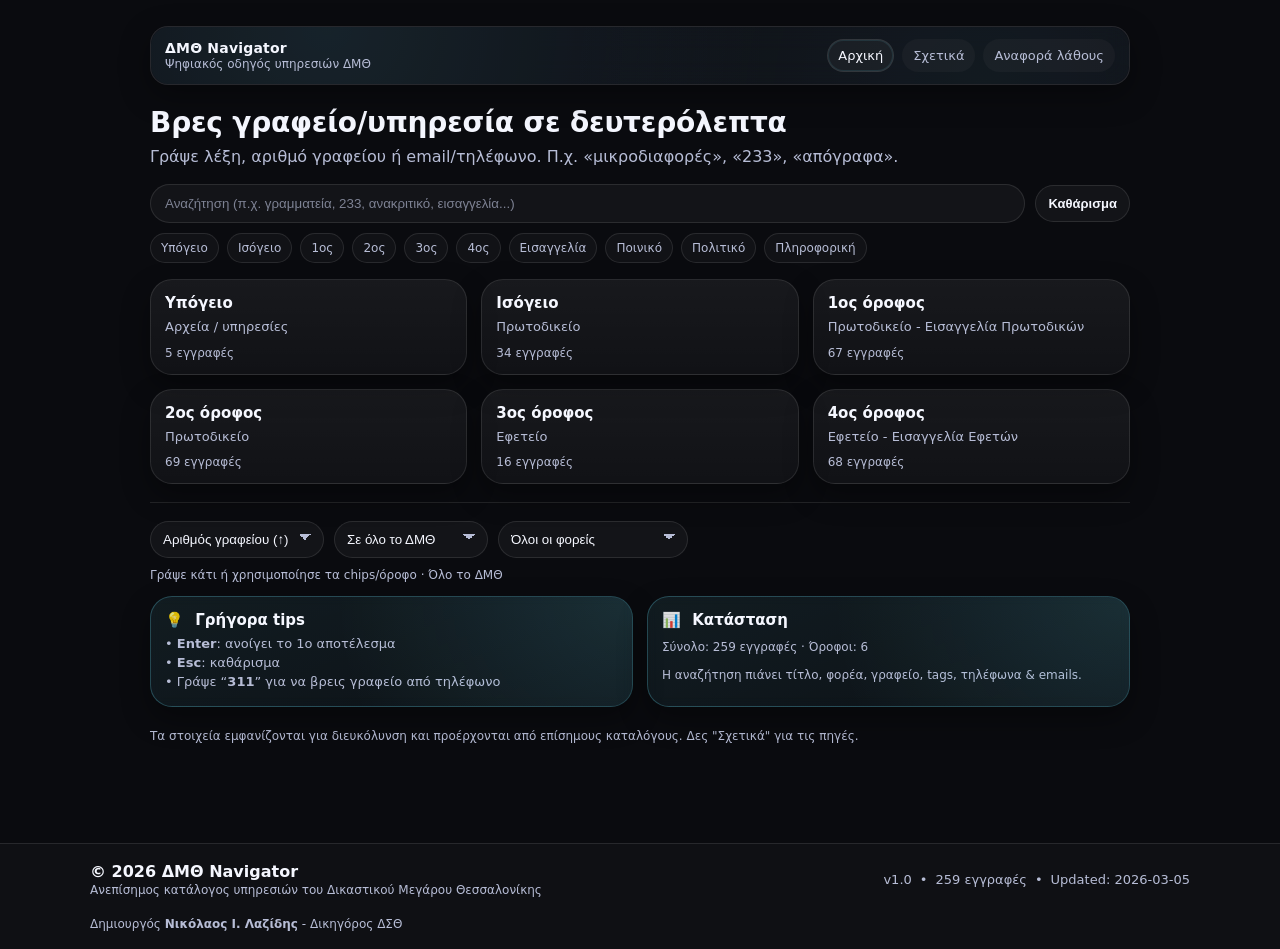
<file: index.html>
<!doctype html>
<html lang="el">

<head>
    <!-- Google tag (gtag.js) -->
    <script async src="https://www.googletagmanager.com/gtag/js?id=G-SW19QSJL5E"></script>
    <script>
        window.dataLayer = window.dataLayer || [];
        function gtag() { dataLayer.push(arguments); }
        gtag('js', new Date());

        gtag('config', 'G-SW19QSJL5E');
    </script>

    <meta charset="utf-8" />
    <meta name="viewport" content="width=device-width, initial-scale=1" />

    <title>ΔΜΘ Navigator - Ψηφιακός οδηγός υπηρεσιών ΔΜΘ</title>
    <meta name="description"
        content="Ψηφιακός οδηγός υπηρεσιών του Δικαστικού Μεγάρου Θεσσαλονίκης. Αναζήτηση γραφείων, υπηρεσιών, τηλεφώνων και email ανά όροφο ή σε όλο το κτίριο.">
    <meta name="author" content="ΔΜΘ Navigator">
    <meta name="theme-color" content="#0b0c10">
    <meta name="color-scheme" content="dark">
    <meta name="robots" content="index,follow">
    <meta name="application-name" content="ΔΜΘ Navigator">
    <meta name="apple-mobile-web-app-capable" content="yes">
    <meta name="apple-mobile-web-app-status-bar-style" content="black-translucent">

    <!-- Canonical -->
    <link rel="canonical" href="https://jesuisperdu3301.github.io/dmth-navigator/">

    <!-- Favicon -->
    <link rel="icon" type="image/png" href="./assets/navigator-icon.png">
    <link rel="apple-touch-icon" href="./assets/navigator-icon.png">
    <link rel="shortcut icon" href="./assets/navigator-icon.png">

    <!-- Open Graph -->
    <meta property="og:type" content="website">
    <meta property="og:locale" content="el_GR">
    <meta property="og:site_name" content="ΔΜΘ Navigator - Ψηφιακός οδηγός υπηρεσιών ΔΜΘ">
    <meta property="og:title" content="ΔΜΘ Navigator">
    <meta property="og:description" content="Ψηφιακός οδηγός υπηρεσιών του Δικαστικού Μεγάρου Θεσσαλονίκης.">
    <meta property="og:image" content="https://jesuisperdu3301.github.io/dmth-navigator/assets/og-image.png">
    <meta property="og:url" content="https://jesuisperdu3301.github.io/dmth-navigator/">

    <!-- Twitter / X -->
    <meta name="twitter:card" content="summary_large_image">
    <meta name="twitter:title" content="ΔΜΘ Navigator">
    <meta name="twitter:description" content="Ψηφιακός οδηγός υπηρεσιών του Δικαστικού Μεγάρου Θεσσαλονίκης.">
    <meta name="twitter:image" content="https://jesuisperdu3301.github.io/dmth-navigator/assets/og-image.png">

    <link rel="stylesheet" href="./assets/styles.css" />
</head>

<body data-page="home">
    <div class="container">
        <div class="topbar">
            <div class="brand">
                <div class="brand-text">
                    <strong>ΔΜΘ Navigator</strong>
                    <span>Ψηφιακός οδηγός υπηρεσιών ΔΜΘ</span>
                </div>
            </div>

            <nav class="nav" aria-label="Πλοήγηση">
                <a href="./index.html" class="nav-link">Αρχική</a>
                <a href="./sxetika.html" class="nav-link">Σχετικά</a>
                <a href="./anafora.html" class="nav-link">Αναφορά λάθους</a>
            </nav>
        </div>

        <div class="hero">
            <h1 class="h1">Βρες γραφείο/υπηρεσία σε δευτερόλεπτα</h1>
            <p class="p">Γράψε λέξη, αριθμό γραφείου ή email/τηλέφωνο. Π.χ. «μικροδιαφορές», «233», «απόγραφα».</p>
        </div>

        <div id="searchHeader" class="search-header">
            <!-- Search bar -->
            <div class="controls search-controls" style="gap:10px;">
                <input id="q" class="input" autocomplete="off" inputmode="search"
                    placeholder="Αναζήτηση (π.χ. γραμματεία, 233, ανακριτικό, εισαγγελία...)" />
                <button id="clearBtn" class="btn" type="button" title="Καθάρισμα (Esc)">Καθάρισμα</button>
            </div>

            <div class="mobile-statusbar">
                <div id="mobileMeta" class="mobile-meta">—</div>
                <button id="mobileFiltersBtn" class="mobile-filters-btn" type="button" aria-expanded="false">
                    Φίλτρα & Όροφοι
                </button>
            </div>

            <div id="mobilePanel" class="mobile-panel">

                <div id="homeChrome">

                    <!-- Quick filters -->
                    <div class="chips">
                        <a class="chip" href="#" data-quick-floor="-1">Υπόγειο</a>
                        <a class="chip" href="#" data-quick-floor="0">Ισόγειο</a>
                        <a class="chip" href="#" data-quick-floor="1">1ος</a>
                        <a class="chip" href="#" data-quick-floor="2">2ος</a>
                        <a class="chip" href="#" data-quick-floor="3">3ος</a>
                        <a class="chip" href="#" data-quick-floor="4">4ος</a>

                        <a class="chip" href="#" data-quick-tag="Εισαγγελία">Εισαγγελία</a>
                        <a class="chip" href="#" data-quick-tag="Ποινικό">Ποινικό</a>
                        <a class="chip" href="#" data-quick-tag="Πολιτικό">Πολιτικό</a>
                        <a class="chip" href="#" data-quick-tag="Πληροφορική">Πληροφορική</a>
                    </div>

                    <!-- Stats + floor cards -->
                    <!-- Floor cards -->
                    <div id="homeCards" class="grid cols-3 home-floors-grid" style="margin-top:16px;">
                        <div class="card floor-card" data-floor="-1">
                            <h3>Υπόγειο</h3>
                            <p>Αρχεία / υπηρεσίες</p>
                            <div class="small"><span data-floor-count="-1">—</span> εγγραφές</div>
                        </div>

                        <div class="card floor-card" data-floor="0">
                            <h3>Ισόγειο</h3>
                            <p>Πρωτοδικείο</p>
                            <div class="small"><span data-floor-count="0">—</span> εγγραφές</div>
                        </div>

                        <div class="card floor-card" data-floor="1">
                            <h3>1ος όροφος</h3>
                            <p>Πρωτοδικείο - Εισαγγελία Πρωτοδικών</p>
                            <div class="small"><span data-floor-count="1">—</span> εγγραφές</div>
                        </div>

                        <div class="card floor-card" data-floor="2">
                            <h3>2ος όροφος</h3>
                            <p>Πρωτοδικείο</p>
                            <div class="small"><span data-floor-count="2">—</span> εγγραφές</div>
                        </div>

                        <div class="card floor-card" data-floor="3">
                            <h3>3ος όροφος</h3>
                            <p>Εφετείο</p>
                            <div class="small"><span data-floor-count="3">—</span> εγγραφές</div>
                        </div>

                        <div class="card floor-card" data-floor="4">
                            <h3>4ος όροφος</h3>
                            <p>Εφετείο - Εισαγγελία Εφετών</p>
                            <div class="small"><span data-floor-count="4">—</span> εγγραφές</div>
                        </div>
                    </div>

                </div>

                <hr class="sep" />

                <div id="homeAdvanced">

                    <div class="controls">
                        <select id="sortBy" class="select">
                            <option value="room_asc">Αριθμός γραφείου (↑)</option>
                            <option value="room_desc">Αριθμός γραφείου (↓)</option>
                            <option value="name_asc">Αλφαβητικά (Α–Ω)</option>
                            <option value="name_desc">Αλφαβητικά (Ω–Α)</option>
                            <option value="org_asc">Φορέας (Α–Ω)</option>
                        </select>

                        <select id="scope" class="select">
                            <option value="global">Σε όλο το ΔΜΘ</option>
                            <option value="floor">Μόνο σε όροφο…</option>
                        </select>

                        <select id="floorScope" class="select" style="display:none;">
                            <option value="-1">Υπόγειο</option>
                            <option value="0">Ισόγειο</option>
                            <option value="1">1ος</option>
                            <option value="2">2ος</option>
                            <option value="3">3ος</option>
                            <option value="4">4ος</option>
                        </select>

                        <select id="orgScope" class="select">
                            <option value="">Όλοι οι φορείς</option>
                        </select>
                    </div>

                    <div id="miniBar" class="mini-bar" aria-hidden="true">
                        <div class="mini-left">
                            <span class="mini-title">Αποτελέσματα</span>
                            <span class="mini-count" id="miniCount">—</span>
                        </div>

                        <div class="mini-right">
                            <button id="toggleCards" class="mini-btn" type="button">Όροφοι</button>
                            <button id="miniClear" class="mini-btn" type="button">Καθάρισμα</button>
                        </div>
                    </div>

                    <div class="small" id="resultMeta" style="margin:10px 0 6px;">—</div>
                </div>
            </div>

            <!-- Info cards -->
            <div id="homeInfoCards" class="grid cols-2 home-info-grid" style="margin-top:14px;">
                <div class="card info-card tips-card">
                    <h3><span class="card-icon">💡</span> Γρήγορα tips</h3>
                    <p class="small" style="margin:0;">
                        • <b>Enter</b>: ανοίγει το 1ο αποτέλεσμα<br />
                        • <b>Esc</b>: καθάρισμα<br />
                        • Γράψε “<b>311</b>” για να βρεις γραφείο από τηλέφωνο
                    </p>
                </div>

                <div class="card info-card status-card">
                    <h3><span class="card-icon">📊</span> Κατάσταση</h3>
                    <div class="small" id="stats">Φόρτωση…</div>
                    <div class="small">Η αναζήτηση πιάνει τίτλο, φορέα, γραφείο, tags, τηλέφωνα & emails.</div>
                </div>
            </div>
        </div>

        <div id="results" class="list"></div>

        <div id="homeDisclaimer" class="small" style="margin-top:12px;">
            Τα στοιχεία εμφανίζονται για διευκόλυνση και προέρχονται από επίσημους καταλόγους. Δες "<a
                href="./sxetika.html">Σχετικά</a>" για τις πηγές.
        </div>

    </div>

    <!-- Entry Modal -->
    <div id="modalOverlay" class="modal-overlay" aria-hidden="true">
        <div class="modal" role="dialog" aria-modal="true" aria-labelledby="modalTitle">
            <div class="modal-head">
                <div>
                    <div id="modalMeta" class="modal-meta">—</div>
                    <div id="modalTitle" class="modal-title">—</div>
                </div>
                <button id="modalClose" class="icon-btn" type="button" aria-label="Κλείσιμο">✕</button>
            </div>

            <div class="modal-body">
                <div class="modal-section">
                    <div class="modal-label">Τηλέφωνα</div>
                    <div id="modalPhones" class="modal-links">—</div>
                </div>

                <div class="modal-section">
                    <div class="modal-label">Email</div>
                    <div id="modalEmails" class="modal-links">—</div>
                </div>

                <div class="modal-section">
                    <div class="modal-label">Tags</div>
                    <div id="modalTags" class="badges"></div>
                </div>
            </div>
        </div>
    </div>

    <footer class="site-footer">

        <div class="footer-inner">

            <div class="footer-left">
                <strong>© 2026 ΔΜΘ Navigator</strong>
                <span class="footer-muted">
                    Ανεπίσημος κατάλογος υπηρεσιών του Δικαστικού Μεγάρου Θεσσαλονίκης
                </span>
            </div>

            <div class="footer-meta">
                <span>v<span id="appVersion">1.0</span></span>
                <span>•</span>
                <span><span id="entryCount">—</span> εγγραφές</span>
                <span>•</span>
                <span>Updated: <span id="lastUpdate">2026-03-04</span></span>
            </div>

            <div class="footer-right">
                <span class="footer-muted">
                    Δημιουργός <strong>Νικόλαος Ι. Λαζίδης</strong> - Δικηγόρος ΔΣΘ
                </span>
            </div>

        </div>

    </footer>

    <script src="./assets/app.js"></script>
</body>

</html>
</file>
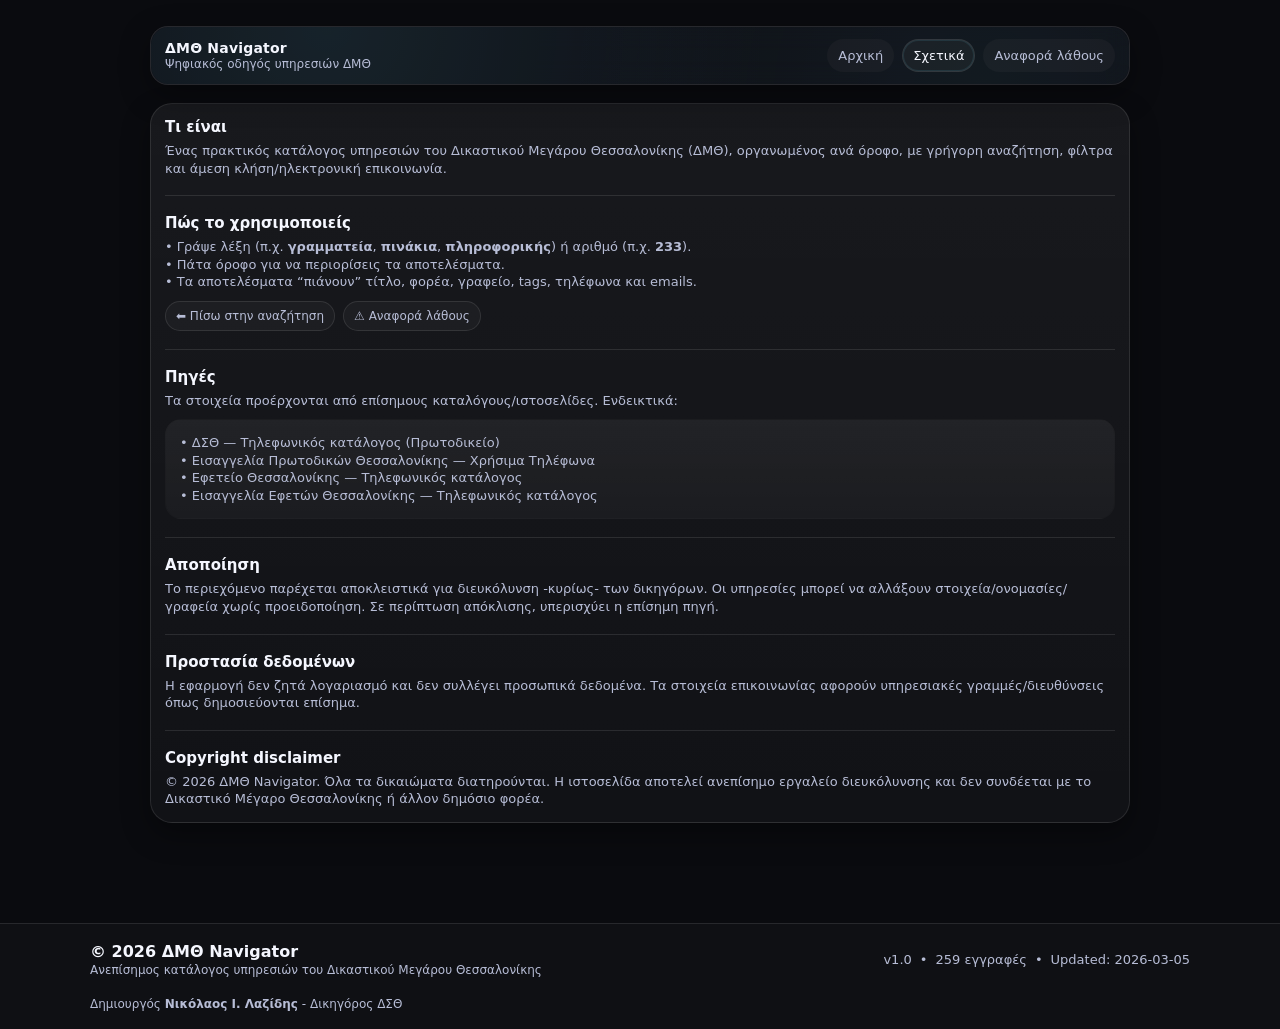
<file: sxetika.html>
<!doctype html>
<html lang="el">

<head>
    <!-- Google tag (gtag.js) -->
    <script async src="https://www.googletagmanager.com/gtag/js?id=G-SW19QSJL5E"></script>
    <script>
        window.dataLayer = window.dataLayer || [];
        function gtag() { dataLayer.push(arguments); }
        gtag('js', new Date());

        gtag('config', 'G-SW19QSJL5E');
    </script>

    <meta charset="utf-8" />
    <meta name="viewport" content="width=device-width, initial-scale=1" />

    <title>ΔΜΘ Navigator - Σχετικά</title>
    <meta name="description"
        content="Πληροφορίες για το ΔΜΘ Navigator και τις πηγές των στοιχείων υπηρεσιών του Δικαστικού Μεγάρου Θεσσαλονίκης.">
    <meta name="author" content="ΔΜΘ Navigator">
    <meta name="theme-color" content="#0b0c10">
    <meta name="color-scheme" content="dark">
    <meta name="robots" content="index,follow">

    <!-- Canonical -->
    <link rel="canonical" href="https://jesuisperdu3301.github.io/dmth-navigator/sxetika.html">

    <!-- Favicon -->
    <link rel="icon" type="image/png" href="./assets/navigator-icon.png">
    <link rel="apple-touch-icon" href="./assets/navigator-icon.png">
    <link rel="shortcut icon" href="./assets/navigator-icon.png">

    <!-- Open Graph -->
    <meta property="og:type" content="website">
    <meta property="og:locale" content="el_GR">
    <meta property="og:site_name" content="ΔΜΘ Navigator">
    <meta property="og:title" content="ΔΜΘ Navigator - Σχετικά">
    <meta property="og:description"
        content="Πληροφορίες και πηγές για τον ψηφιακό οδηγό υπηρεσιών του Δικαστικού Μεγάρου Θεσσαλονίκης.">
    <meta property="og:image" content="https://jesuisperdu3301.github.io/dmth-navigator/assets/og-image.png">
    <meta property="og:url" content="https://jesuisperdu3301.github.io/dmth-navigator/sxetika.html">

    <!-- Twitter / X -->
    <meta name="twitter:card" content="summary_large_image">
    <meta name="twitter:title" content="ΔΜΘ Navigator - Σχετικά">
    <meta name="twitter:description"
        content="Πληροφορίες και πηγές για τον ψηφιακό οδηγό υπηρεσιών του Δικαστικού Μεγάρου Θεσσαλονίκης.">
    <meta name="twitter:image" content="https://jesuisperdu3301.github.io/dmth-navigator/assets/og-image.png">

    <link rel="stylesheet" href="./assets/styles.css" />
</head>

<body>
    <div class="container">
        <div class="topbar">
            <div class="brand">
                <div class="brand-text">
                    <strong>ΔΜΘ Navigator</strong>
                    <span>Ψηφιακός οδηγός υπηρεσιών ΔΜΘ</span>
                </div>
            </div>

            <nav class="nav" aria-label="Πλοήγηση">
                <a href="./index.html" class="nav-link">Αρχική</a>
                <a href="./sxetika.html" class="nav-link">Σχετικά</a>
                <a href="./anafora.html" class="nav-link">Αναφορά λάθους</a>
            </nav>
        </div>
        <div class="card" style="margin-top:18px;">
            <h3>Τι είναι</h3>
            <p class="p">
                Ένας πρακτικός κατάλογος υπηρεσιών του Δικαστικού Μεγάρου Θεσσαλονίκης (ΔΜΘ),
                οργανωμένος ανά όροφο, με γρήγορη αναζήτηση, φίλτρα και άμεση κλήση/ηλεκτρονική επικοινωνία.
            </p>

            <hr class="sep" />

            <h3>Πώς το χρησιμοποιείς</h3>
            <p class="p" style="margin-bottom:10px;">
                • Γράψε λέξη (π.χ. <b>γραμματεία</b>, <b>πινάκια</b>, <b>πληροφορικής</b>) ή αριθμό (π.χ.
                <b>233</b>).<br />
                • Πάτα όροφο για να περιορίσεις τα αποτελέσματα.<br />
                • Τα αποτελέσματα “πιάνουν” τίτλο, φορέα, γραφείο, tags, τηλέφωνα και emails.
            </p>

            <div class="chips" style="margin-top:6px; display:flex; flex-wrap:wrap; gap:8px;">
                <a class="chip" href="./index.html">⬅️ Πίσω στην αναζήτηση</a>
                <a class="chip" href="./anafora.html">⚠️ Αναφορά λάθους</a>
            </div>

            <hr class="sep" />

            <h3>Πηγές</h3>
            <p class="p" style="margin-bottom:10px;">
                Τα στοιχεία προέρχονται από επίσημους καταλόγους/ιστοσελίδες. Ενδεικτικά:
            </p>

            <div class="card" style="box-shadow:none; border-radius:16px; border:1px solid rgba(0,0,0,.06);">
                <p class="p" style="margin:0;">
                    • <a href="https://www.dsth.gr/wp-content/uploads/2026/01/Protodikio_contacts_2026.pdf"
                        target="_blank" rel="noopener">ΔΣΘ — Τηλεφωνικός κατάλογος (Πρωτοδικείο)</a><br />
                    • <a href="https://ppothess.gr/chrisima-tilefona/" target="_blank" rel="noopener">Εισαγγελία
                        Πρωτοδικών Θεσσαλονίκης — Χρήσιμα Τηλέφωνα</a><br />
                    • <a href="https://www.efeteio-thess.gr/web/2016/04/%CF%84%CE%B7%CE%BB%CE%B5%CF%86%CF%89%CE%BD%CE%B9%CE%BA%CF%8C%CF%82-%CE%BA%CE%B1%CF%84%CE%AC%CE%BB%CE%BF%CE%B3%CE%BF%CF%82-%CF%85%CF%80%CE%B7%CF%81%CE%B5%CF%83%CE%B9%CF%8E%CE%BD-%CE%B5%CF%86%CE%B5/"
                        target="_blank" rel="noopener">Εφετείο Θεσσαλονίκης — Τηλεφωνικός κατάλογος</a><br />
                    • <a href="https://eisefet-thess.gov.gr/wp-content/uploads/2025/02/%CE%A4%CE%97%CE%9B%CE%95%CE%A6%CE%A9%CE%9D%CE%99%CE%9A%CE%9F%CE%A3-%CE%9A%CE%91%CE%A4%CE%91%CE%9B%CE%9F%CE%93%CE%9F%CE%A3_NEW.pdf"
                        target="_blank" rel="noopener">Εισαγγελία Εφετών Θεσσαλονίκης — Τηλεφωνικός κατάλογος</a>
                </p>
            </div>

            <hr class="sep" />

            <h3>Αποποίηση</h3>
            <p class="p">
                Το περιεχόμενο παρέχεται αποκλειστικά για διευκόλυνση -κυρίως- των δικηγόρων. Οι υπηρεσίες μπορεί
                να αλλάξουν στοιχεία/ονομασίες/γραφεία χωρίς προειδοποίηση. Σε περίπτωση απόκλισης, υπερισχύει η επίσημη
                πηγή.
            </p>

            <hr class="sep" />

            <h3>Προστασία δεδομένων</h3>
            <p class="p">
                Η εφαρμογή δεν ζητά λογαριασμό και δεν συλλέγει προσωπικά δεδομένα.
                Τα στοιχεία επικοινωνίας αφορούν υπηρεσιακές γραμμές/διευθύνσεις όπως δημοσιεύονται επίσημα.
            </p>

            <hr class="sep" />

            <h3>Copyright disclaimer</h3>
            <p class="p">
                © 2026 ΔΜΘ Navigator. Όλα τα δικαιώματα διατηρούνται.
                Η ιστοσελίδα αποτελεί ανεπίσημο εργαλείο διευκόλυνσης και
                δεν συνδέεται με το Δικαστικό Μέγαρο Θεσσαλονίκης ή άλλον δημόσιο φορέα.
            </p>
        </div>
    </div>

    <footer class="site-footer">
        <div class="footer-inner">

            <div class="footer-left">
                <strong>© 2026 ΔΜΘ Navigator</strong>
                <span class="footer-muted">
                    Ανεπίσημος κατάλογος υπηρεσιών του Δικαστικού Μεγάρου Θεσσαλονίκης
                </span>
            </div>

            <div class="footer-meta">
                <span>v<span id="appVersion">1.0</span></span>
                <span>•</span>
                <span><span id="entryCount">—</span> εγγραφές</span>
                <span>•</span>
                <span>Updated: <span id="lastUpdate">2026-03-04</span></span>
            </div>

            <div class="footer-right">
                <span class="footer-muted">
                    Δημιουργός <strong>Νικόλαος Ι. Λαζίδης</strong> - Δικηγόρος ΔΣΘ
                </span>
            </div>

        </div>
    </footer>

    <script src="./assets/app.js"></script>

</body>

</html>
</file>
<file: assets/styles.css>
:root {
    --bg: #0a0b0f;
    --panel: #11131a;
    --panel2: #151827;
    --text: #f5f7ff;
    --muted: #b7bdd6;
    --accent: #6ee7ff;
    --border: rgba(255, 255, 255, .10);
    --shadow: 0 12px 28px rgba(0, 0, 0, .35);
    --radius: 16px;
    --radius2: 22px;

    /* Enhancements */
    --focus: 0 0 0 4px rgba(110, 231, 255, .18);
    --glow: 0 0 0 1px rgba(110, 231, 255, .18), 0 18px 40px rgba(0, 0, 0, .45);
    --panelGlow: linear-gradient(180deg, rgba(255, 255, 255, .06), rgba(255, 255, 255, .03));
    --danger: #ff6b6b;
}

* {
    box-sizing: border-box;
}

html,
body {
    margin: 0;
    padding: 0;
    font-family: system-ui, -apple-system, Segoe UI, Roboto, Ubuntu, Cantarell, Noto Sans, sans-serif;
    background: var(--bg);
    color: var(--text);
}

html {
    scroll-behavior: smooth;
}

a {
    color: inherit;
    text-decoration: none;
}

a:hover {
    text-decoration: underline;
}

::selection {
    background: rgba(110, 231, 255, .22);
    color: var(--text);
}

/* Scrollbars */
* {
    scrollbar-width: thin;
    scrollbar-color: rgba(255, 255, 255, .18) transparent;
}

*::-webkit-scrollbar {
    width: 10px;
    height: 10px;
}

*::-webkit-scrollbar-thumb {
    background: rgba(255, 255, 255, .14);
    border: 2px solid transparent;
    background-clip: content-box;
    border-radius: 999px;
}

*::-webkit-scrollbar-thumb:hover {
    background: rgba(255, 255, 255, .22);
}

.container {
    width: min(980px, 92vw);
    margin: 0 auto;
    padding: 26px 0 60px;
}

.topbar {
    display: flex;
    align-items: center;
    justify-content: space-between;
    gap: 14px;
    padding: 14px 16px;
    background: rgba(255, 255, 255, .045);
    border: 1px solid var(--border);
    border-radius: var(--radius2);
    box-shadow: var(--shadow);
    position: sticky;
    top: 14px;
    backdrop-filter: blur(12px);
    -webkit-backdrop-filter: blur(12px);
}

.brand {
    display: flex;
    flex-direction: column;
    gap: 2px;
}

.brand strong {
    font-size: 14px;
    letter-spacing: .2px;
}

.brand span {
    font-size: 12px;
    color: var(--muted);
}

.nav {
    display: flex;
    gap: 10px;
    flex-wrap: wrap;
    align-items: center;
}

.nav a {
    font-size: 13px;
    padding: 8px 10px;
    border-radius: 999px;
    border: 1px solid transparent;
    color: var(--muted);
    transition: border-color .12s ease, background .12s ease, color .12s ease;
}

.nav a.active,
.nav a:hover {
    border-color: var(--border);
    color: var(--text);
    background: rgba(255, 255, 255, .04);
    text-decoration: none;
}

.hero {
    margin: 22px 0 14px;
}

.h1 {
    font-size: 28px;
    line-height: 1.15;
    margin: 0 0 8px;
    letter-spacing: -.2px;
}

.p {
    margin: 0;
    color: var(--muted);
}

/* Grid */
.grid {
    display: grid;
    gap: 14px;
}

.grid.cols-2 {
    grid-template-columns: repeat(2, minmax(0, 1fr));
}

.grid.cols-3 {
    grid-template-columns: repeat(3, minmax(0, 1fr));
}

@media (max-width: 760px) {

    .grid.cols-2,
    .grid.cols-3 {
        grid-template-columns: 1fr;
    }
}

/* Cards */
.card {
    background: var(--panelGlow);
    border: 1px solid var(--border);
    border-radius: var(--radius2);
    box-shadow: var(--shadow);
    padding: 14px 14px;
}

.card h3 {
    margin: 0 0 6px;
    font-size: 15px;
}

.card p {
    margin: 0;
    color: var(--muted);
    font-size: 13px;
    line-height: 1.35;
}

.floor-card {
    cursor: pointer;
    transition: transform .08s ease, border-color .12s ease, box-shadow .12s ease;
}

.floor-card:hover {
    transform: translateY(-1px);
    border-color: rgba(110, 231, 255, .35);
    box-shadow: var(--glow);
}

/* Controls */
.controls {
    display: flex;
    gap: 10px;
    flex-wrap: wrap;
    align-items: center;
    margin: 18px 0 10px;
}

.input,
.select {
    background: rgba(255, 255, 255, .04);
    border: 1px solid var(--border);
    border-radius: 999px;
    color: var(--text);
    outline: none;
    transition: border-color .12s ease, box-shadow .12s ease, transform .08s ease, opacity .12s ease;
}

.input {
    flex: 1 1 320px;
    padding: 11px 14px;
}

.input::placeholder {
    color: rgba(183, 189, 214, .65);
}

.select {
    flex: 0 0 auto;
    padding: 10px 12px;
}

.input:hover,
.select:hover {
    border-color: rgba(110, 231, 255, .22);
}

.input:focus,
.select:focus {
    border-color: rgba(110, 231, 255, .45);
    box-shadow: var(--focus);
}

.input:disabled,
.select:disabled {
    opacity: .55;
    cursor: not-allowed;
}

/* Chips */
.chips {
    display: flex;
    gap: 8px;
    flex-wrap: wrap;
    margin: 6px 0 16px;
}

.chip {
    font-size: 12px;
    padding: 7px 10px;
    border-radius: 999px;
    border: 1px solid var(--border);
    color: var(--muted);
    background: rgba(255, 255, 255, .03);
    cursor: pointer;
    user-select: none;
    transition: border-color .12s ease, background .12s ease, color .12s ease, box-shadow .12s ease;
}

.chip:hover {
    border-color: rgba(110, 231, 255, .22);
    text-decoration: none;
}

.chip.active {
    color: var(--text);
    border-color: rgba(110, 231, 255, .55);
    background: rgba(110, 231, 255, .12);
    box-shadow: 0 0 0 3px rgba(110, 231, 255, .10);
}

/* Badges */
.badges {
    display: flex;
    gap: 8px;
    flex-wrap: wrap;
    margin-top: 8px;
}

.badge {
    font-size: 12px;
    padding: 6px 10px;
    border-radius: 999px;
    border: 1px solid var(--border);
    color: var(--muted);
    background: rgba(255, 255, 255, .02);
}

.badge strong {
    color: var(--text);
    font-weight: 600;
}

/* List & entry cards */
.list {
    display: grid;
    gap: 6px;
    margin-top: 10px;
}

.entry {
    padding: 14px;
    margin-top: 8px;
    border-radius: var(--radius2);
    border: 1px solid var(--border);
    background: rgba(255, 255, 255, .035);
    transition: transform .10s ease, border-color .12s ease, box-shadow .12s ease;
}

.entry:hover {
    transform: translateY(-1px);
    border-color: rgba(110, 231, 255, .22);
    box-shadow: var(--glow);
}

.entry .title {
    font-size: 15px;
    margin: 0 0 8px;
}

.entry .meta {
    display: flex;
    gap: 8px;
    flex-wrap: wrap;
    margin-bottom: 10px;
}

.entry .meta span {
    font-size: 12px;
    color: var(--muted);
    border: 1px solid var(--border);
    padding: 6px 10px;
    border-radius: 999px;
    background: rgba(255, 255, 255, .02);
}

.entry .row {
    display: flex;
    gap: 12px;
    flex-wrap: wrap;
    align-items: center;
}

.entry .row a {
    font-size: 13px;
    color: var(--text);
    border: 1px solid var(--border);
    background: rgba(255, 255, 255, .03);
    padding: 8px 10px;
    border-radius: 999px;
    transition: border-color .12s ease, box-shadow .12s ease, transform .08s ease;
}

.entry .row a:hover {
    border-color: rgba(110, 231, 255, .35);
    box-shadow: var(--focus);
    transform: translateY(-1px);
    text-decoration: none;
}

.entry .row a:active {
    transform: translateY(0);
}

.small {
    font-size: 12px;
    color: var(--muted);
    margin-top: 10px;
}

/* Entry meta as badges */
.meta-badges {
    display: flex;
    flex-wrap: wrap;
    gap: 6px;
    align-items: center;
}

.meta-badge {
    display: inline-flex;
    align-items: center;
    padding: 6px 10px;
    border-radius: 999px;
    font-size: 12px;
    line-height: 1;
    border: 1px solid var(--border);
    background: rgba(255, 255, 255, .03);
    color: var(--text);
}

.meta-badge--muted {
    color: var(--muted);
    background: rgba(255, 255, 255, .02);
}


hr.sep {
    border: none;
    height: 1px;
    background: var(--border);
    margin: 18px 0;
}

/* Checkboxes */
.check {
    display: flex;
    align-items: center;
    gap: 10px;
    padding: 10px 12px;
    border: 1px solid var(--border);
    border-radius: 999px;
    background: rgba(255, 255, 255, .03);
    font-size: 13px;
    color: var(--muted);
    user-select: none;
    transition: border-color .12s ease, box-shadow .12s ease;
}

.check:hover {
    border-color: rgba(110, 231, 255, .22);
}

.check input {
    width: 16px;
    height: 16px;
    accent-color: var(--accent);
}

/* Subbar */
.subbar {
    margin-top: 10px;
    display: flex;
    align-items: center;
    justify-content: space-between;
    gap: 10px;
    width: 100%;
}

/* Buttons */
.btn {
    padding: 10px 12px;
    border-radius: 999px;
    border: 1px solid var(--border);
    background: rgba(255, 255, 255, .04);
    color: var(--text);
    cursor: pointer;
    font-size: 13px;
    font-weight: 700;
    transition: transform .08s ease, border-color .12s ease, box-shadow .12s ease, opacity .12s ease;
}

.btn:hover {
    transform: translateY(-1px);
    border-color: rgba(110, 231, 255, .30);
    box-shadow: var(--focus);
    text-decoration: none;
}

.btn:active {
    transform: translateY(0);
}

.btn:disabled {
    opacity: .55;
    cursor: not-allowed;
}

/* Reduced motion */
@media (prefers-reduced-motion: reduce) {
    * {
        transition: none !important;
        animation: none !important;
        scroll-behavior: auto !important;
    }
}

/* Dark dropdown menus */

select {
    background-color: var(--panel2);
    color: var(--text);
}

select option {
    background-color: var(--panel2);
    color: var(--text);
}

select optgroup {
    background-color: var(--panel2);
    color: var(--muted);
}

/* Better arrow visibility */
.select {
    appearance: none;
    -webkit-appearance: none;
    -moz-appearance: none;
    padding-right: 34px;
    background-image:
        linear-gradient(45deg, transparent 50%, var(--muted) 50%),
        linear-gradient(135deg, var(--muted) 50%, transparent 50%);
    background-position:
        calc(100% - 18px) calc(50% - 3px),
        calc(100% - 12px) calc(50% - 3px);
    background-size: 6px 6px;
    background-repeat: no-repeat;
}

/* Focus visible */
.select:focus {
    box-shadow: var(--focus);
    border-color: rgba(110, 231, 255, .45);
}

/* Modal */
.modal-overlay {
    position: fixed;
    inset: 0;
    background: rgba(0, 0, 0, .62);
    display: none;
    align-items: center;
    justify-content: center;
    padding: 18px;
    z-index: 9999;
}

.modal-overlay.open {
    display: flex;
}

.modal {
    width: min(720px, 96vw);
    border: 1px solid var(--border);
    border-radius: var(--radius2);
    background: var(--panelGlow);
    box-shadow: 0 22px 60px rgba(0, 0, 0, .6);
    backdrop-filter: blur(10px);
    -webkit-backdrop-filter: blur(10px);
}

.modal-head {
    display: flex;
    align-items: flex-start;
    justify-content: space-between;
    gap: 12px;
    padding: 14px 14px 10px;
    border-bottom: 1px solid rgba(255, 255, 255, .06);
}

.modal-meta {
    font-size: 12px;
    color: var(--muted);
    margin-bottom: 6px;
}

.modal-title {
    font-size: 18px;
    font-weight: 900;
    letter-spacing: -.2px;
}

.modal-body {
    padding: 14px;
    display: grid;
    gap: 14px;
}

.modal-section {
    border: 1px solid rgba(255, 255, 255, .06);
    border-radius: 16px;
    padding: 12px;
    background: rgba(255, 255, 255, .03);
}

.modal-label {
    font-size: 12px;
    color: var(--muted);
    margin-bottom: 8px;
}

.modal-links {
    display: flex;
    gap: 10px;
    flex-wrap: wrap;
}

.modal-links a {
    font-size: 13px;
    border: 1px solid var(--border);
    background: rgba(255, 255, 255, .03);
    padding: 8px 10px;
    border-radius: 999px;
}

.modal-links a:hover {
    border-color: rgba(110, 231, 255, .35);
    text-decoration: none;
}

.icon-btn {
    border: 1px solid var(--border);
    background: rgba(255, 255, 255, .04);
    color: var(--text);
    width: 38px;
    height: 38px;
    border-radius: 999px;
    cursor: pointer;
}

.icon-btn:hover {
    border-color: rgba(110, 231, 255, .35);
    box-shadow: var(--focus);
}

.entry:focus {
    outline: none;
    border-color: rgba(110, 231, 255, .35);
    box-shadow: var(--focus);
}

/* ==============================
   FOOTER
============================== */
.site-footer {
    margin-top: 40px;
    border-top: 1px solid var(--border);
    background: rgba(255, 255, 255, .02);
}

.footer-inner {
    width: min(1100px, 92vw);
    margin: 0 auto;
    padding: 18px 0;
    display: flex;
    align-items: center;
    justify-content: space-between;
    gap: 20px;
    flex-wrap: wrap;
}

.footer-left {
    display: flex;
    flex-direction: column;
    gap: 2px;
}

.footer-meta {
    display: flex;
    gap: 8px;
    font-size: 13px;
    color: var(--muted);
}

.footer-right {
    font-size: 12px;
}

.footer-muted {
    color: var(--muted);
    font-size: 12px;
}

/* =========================
   MOBILE POLISH (<= 760px)
========================= */

@media (max-width: 760px) {

    .container {
        width: min(980px, 94vw);
        padding: 16px 0 40px;
    }

    .topbar {
        top: 10px;
        padding: 12px 12px;
        gap: 10px;
    }

    .brand strong {
        font-size: 13px;
        line-height: 1.2;
    }

    .brand span {
        font-size: 12px;
    }

    .nav {
        gap: 6px;
    }

    .nav a {
        padding: 8px 10px;
        font-size: 12px;
    }

    .hero {
        margin: 16px 0 10px;
    }

    .h1 {
        font-size: 22px;
    }

    .p {
        font-size: 13px;
    }

    /* Controls stack nicely */
    .controls {
        gap: 10px;
    }

    .input {
        flex: 1 1 100%;
        width: 100%;
        padding: 12px 14px;
    }

    .select {
        width: 100%;
        flex: 1 1 100%;
    }

    .btn {
        width: 100%;
    }

    /* Chips wrap better */
    .chips {
        gap: 8px;
    }

    .chip {
        padding: 8px 11px;
        font-size: 12px;
    }

    /* Entry card */
    .entry {
        padding: 12px;
    }

    .entry .row a {
        padding: 9px 11px;
    }

    /* Footer responsive */
    .site-footer {
        margin-top: 26px;
    }

    .footer-inner {
        width: min(1100px, 92vw);
        margin: 0 auto;
        padding: 14px 0;
        flex-direction: column;
        align-items: flex-start;
        gap: 10px;
    }

    .footer-meta {
        display: flex;
        flex-wrap: wrap;
        gap: 8px;
        align-items: center;
    }

    /* Modal becomes mobile-friendly */
    .modal-overlay {
        padding: 12px;
        align-items: flex-end;
    }

    .modal {
        width: 100%;
        max-width: none;
        border-radius: 18px;
        max-height: 78vh;
        overflow: auto;
    }

    .modal-head {
        position: sticky;
        top: 0;
        background: rgba(17, 19, 26, .92);
        backdrop-filter: blur(10px);
        border-bottom: 1px solid var(--border);
        padding: 12px 12px;
        border-radius: 18px 18px 0 0;
    }

    /* Make checkbox look consistent with dark theme if you use it */
    .check {
        width: 100%;
        border: 1px solid var(--border);
        background: rgba(255, 255, 255, .04);
        color: var(--text);
    }
}

/* =========================
   TOUCH IMPROVEMENTS (all)
========================= */
@media (pointer: coarse) {

    .chip,
    .nav a,
    .entry .row a,
    .btn,
    .select,
    .input {
        min-height: 44px;
        /* iOS/Android tap comfort */
    }
}

/* =========================
   MINI BAR (HOME)
========================= */
.mini-bar {
    display: none;
    position: sticky;
    top: 72px;
    /* λίγο κάτω απ' το topbar */
    z-index: 20;
    padding: 10px 12px;
    border: 1px solid var(--border);
    border-radius: 999px;
    background: rgba(17, 19, 26, .82);
    backdrop-filter: blur(10px);
    box-shadow: var(--shadow);
    align-items: center;
    justify-content: space-between;
    gap: 10px;
}

.mini-left {
    display: flex;
    align-items: baseline;
    gap: 10px;
}

.mini-title {
    font-weight: 800;
    font-size: 12px;
    letter-spacing: .2px;
}

.mini-count {
    font-size: 12px;
    color: var(--muted);
}

.mini-right {
    display: flex;
    gap: 8px;
    align-items: center;
}

.mini-btn {
    border: 1px solid var(--border);
    background: rgba(255, 255, 255, .04);
    color: var(--text);
    border-radius: 999px;
    padding: 8px 10px;
    font-size: 12px;
    cursor: pointer;
}

.mini-btn:hover {
    border-color: rgba(110, 231, 255, .35);
}

/* =========================
   MOBILE: SEARCH MODE (HOME)
   όταν γράφει -> μόνο input + miniBar + results
========================= */
@media (max-width: 760px) {

    /* default: miniBar κρυφό */
    #miniBar {
        display: none;
    }

    body.searching #miniBar {
        display: flex;
    }

    /* κρύψε όλο το “chrome” */
    body.searching #homeChrome {
        display: none !important;
    }

    body.searching #homeAdvanced .controls {
        display: none !important;
    }

    /* sort/scope/org */
    body.searching #resultMeta {
        display: none !important;
    }


    body.searching #homeInfoCards {
        display: none !important;
    }

    /* results πιο ψηλά */
    body.searching #results {
        margin-top: 10px;
    }

    /* input να μένει πάντα ορατό */
    body.searching .controls {
        margin: 12px 0 10px;
    }
}

/* Hide extra sections on mobile (inside Home) */
@media (max-width: 760px) {

    /* hide only unnecessary sections */
    body[data-page="home"] #mobilePanel hr.sep,
    body[data-page="home"] #mobilePanel #homeAdvanced {
        display: none !important;
    }

    /* keep cards visible */
    body[data-page="home"] #homeInfoCards {
        margin-bottom: 16px;
    }

    /* disclaimer under cards */
    body[data-page="home"] #homeDisclaimer {
        display: block;
        text-align: center;
        margin: 10px auto 25px;
        padding: 0 18px;
        max-width: 520px;
        font-size: 0.85rem;
        line-height: 1.5;
        opacity: 0.75;
    }

}

/* =========================
   MOBILE SEARCH MODE (HOME)
========================= */
.mini-bar {
    display: none;
}

@media (max-width: 760px) {
    .mini-bar {
        display: flex;
        position: sticky;
        top: 12px;
        z-index: 50;
        margin: 10px 0 6px;
        padding: 10px 12px;
        border: 1px solid var(--border);
        border-radius: 16px;
        background: rgba(17, 19, 26, .78);
        backdrop-filter: blur(10px);
        align-items: center;
        justify-content: space-between;
        gap: 10px;
    }

    .mini-left {
        display: flex;
        align-items: baseline;
        gap: 10px;
        min-width: 0;
    }

    .mini-title {
        font-weight: 700;
        font-size: 13px;
    }

    .mini-count {
        font-size: 12px;
        color: var(--muted);
        white-space: nowrap;
    }

    .mini-right {
        display: flex;
        gap: 8px;
        align-items: center;
        flex: 0 0 auto;
    }

    .mini-btn {
        padding: 8px 10px;
        border-radius: 999px;
        border: 1px solid var(--border);
        background: rgba(255, 255, 255, .03);
        color: var(--text);
        font-size: 12px;
        cursor: pointer;
    }

    .mini-btn:hover {
        border-color: rgba(110, 231, 255, .35);
    }
}

/* ======================================================
   FINAL OVERRIDES — HOME MOBILE FILTERS DRAWER
   Keeps hero + sticky search, and toggles Filters/Floors panel
====================================================== */

@media (min-width: 761px) {

    /* Hide mobile-only statusbar/button on desktop */
    body[data-page="home"] .mobile-statusbar {
        display: none !important;
    }

    body[data-page="home"] #mobilePanel {
        max-height: none !important;
        opacity: 1 !important;
        transform: none !important;
        pointer-events: auto !important;
        border: 0 !important;
        background: transparent !important;
        box-shadow: none !important;
        overflow: visible !important;
        margin-top: 0 !important;
    }
}

@media (max-width: 760px) {

    /* Ensure hero stays visible (some older rules may hide it) */
    body[data-page="home"] .hero {
        display: block !important;
    }

    /* Topbar: NOT sticky on mobile */
    body[data-page="home"] .topbar {
        position: static !important;
        top: auto !important;
        transform: none !important;
    }

    /* Sticky search dock */
    body[data-page="home"] #searchHeader.search-header {
        position: sticky !important;
        top: 0 !important;
        z-index: 90 !important;
        margin-top: 10px !important;
        padding: 10px 0 10px !important;
        background: linear-gradient(180deg, rgba(11, 12, 16, .95), rgba(11, 12, 16, .78)) !important;
        backdrop-filter: blur(12px);
        -webkit-backdrop-filter: blur(12px);
        border-bottom: 1px solid var(--border);
    }

    body[data-page="home"] .search-controls {
        flex-direction: column !important;
        align-items: stretch !important;
        gap: 8px !important;
    }

    body[data-page="home"] .search-controls .input,
    body[data-page="home"] .search-controls .btn {
        width: 100% !important;
    }

    /* Mobile status row */
    body[data-page="home"] .mobile-statusbar {
        display: flex !important;
        align-items: center !important;
        justify-content: space-between !important;
        gap: 10px !important;
        margin-top: 8px !important;
        padding: 10px 12px !important;
        border: 1px solid var(--border) !important;
        border-radius: var(--radius2) !important;
        background: rgba(255, 255, 255, .03) !important;
    }

    body[data-page="home"] .mobile-meta {
        font-size: 12px !important;
        color: var(--muted) !important;
        overflow: hidden !important;
        white-space: nowrap !important;
        text-overflow: ellipsis !important;
        min-width: 0 !important;
        flex: 1 1 auto !important;
    }

    body[data-page="home"] .mobile-filters-btn {
        border: 1px solid var(--border) !important;
        background: rgba(255, 255, 255, .04) !important;
        color: var(--text) !important;
        padding: 10px 12px !important;
        border-radius: 999px !important;
        font-size: 13px !important;
        cursor: pointer !important;
        white-space: nowrap !important;
    }

    /* Collapsible panel (closed by default) */
    body[data-page="home"] #mobilePanel {
        display: block !important;
        margin-top: 10px !important;
        border: 1px solid var(--border) !important;
        border-radius: var(--radius2) !important;
        background: linear-gradient(180deg, rgba(255, 255, 255, .05), rgba(255, 255, 255, .03)) !important;
        box-shadow: var(--shadow) !important;
        overflow: hidden !important;

        max-height: 0 !important;
        opacity: 0 !important;
        transform: translateY(-6px) !important;
        pointer-events: none !important;

        transition: max-height .24s ease, opacity .18s ease, transform .18s ease;
    }

    body[data-page="home"].filters-open #mobilePanel {
        max-height: 80vh !important;
        opacity: 1 !important;
        transform: translateY(0) !important;
        pointer-events: auto !important;
    }

    /* Force content visible inside the panel even if older rules hid it */
    body[data-page="home"] #mobilePanel #homeChrome,
    body[data-page="home"] #mobilePanel #homeAdvanced {
        display: block !important;
        padding: 12px !important;
    }

    body[data-page="home"] #mobilePanel hr.sep {
        margin: 10px 12px !important;
    }

    /* Make floor cards lighter on mobile */
    body[data-page="home"] #homeCards.grid {
        grid-template-columns: repeat(2, minmax(0, 1fr)) !important;
        gap: 10px !important;
    }

    body[data-page="home"] #homeCards .card h3 {
        font-size: 14px !important;
    }

    body[data-page="home"] #homeCards .card p {
        font-size: 12px !important;
    }

    /* Advanced selects full width */
    body[data-page="home"] #homeAdvanced .controls {
        gap: 8px !important;
    }

    body[data-page="home"] #homeAdvanced .select {
        width: 100% !important;
    }

    /* Results spacing */
    body[data-page="home"] #results {
        margin-top: 10px !important;
        scroll-margin-top: 220px;
    }

    /* MiniBar is redundant with mobile meta; keep it hidden */
    body[data-page="home"] #miniBar {
        display: none !important;
    }
}

/* =====================================================
   HOME — Tips/Status cards (make them stand out)
   (index.html: add class="info-card" to Tips + Status cards)
===================================================== */
body[data-page="home"] #homeCards .info-card {
    border-color: rgba(110, 231, 255, .22);
    background: linear-gradient(180deg, rgba(110, 231, 255, .08), rgba(255, 255, 255, .02));
    position: relative;
}

body[data-page="home"] #homeCards .info-card .small {
    color: rgba(110, 231, 255, .85);
}

body[data-page="home"] #homeCards .info-card::after {
    content: "";
    position: absolute;
    inset: 0;
    border-radius: inherit;
    pointer-events: none;
    background-image: radial-gradient(rgba(110, 231, 255, .18) 1px, transparent 1px);
    background-size: 18px 18px;
    opacity: .22;
    mask-image: radial-gradient(circle at 30% 20%, rgba(0, 0, 0, .9), transparent 55%);
}

@media (max-width: 760px) {

    #homeCards.grid {
        grid-template-columns: repeat(2, 1fr);
    }

    #homeCards .floor-card {
        grid-column: span 1;
    }

    /* Tips + Status κάτω από τους ορόφους */
    #homeCards .info-card {
        display: block !important;
        grid-column: span 2;
    }
}

@media (max-width: 760px) {

    #homeCards.grid {
        grid-template-columns: repeat(2, 1fr);
    }

    #homeCards .floor-card {
        grid-column: span 1;
    }
}

/* Hide Advanced + separator inside "Φίλτρα & Όροφοι" on mobile */
@media (max-width: 760px) {

    body[data-page="home"] #mobilePanel hr.sep,
    body[data-page="home"] #mobilePanel #homeAdvanced {
        display: none !important;
    }
}


/* =========================
   INFO CARDS (TIPS + STATUS)
========================= */

.info-card {
    border: 1px solid rgba(110, 231, 255, .25);
    background: linear-gradient(160deg,
            rgba(110, 231, 255, .08),
            rgba(110, 231, 255, .03));
    backdrop-filter: blur(6px);
    position: relative;
    overflow: hidden;
}

/* subtle glow */
.info-card::before {
    content: "";
    position: absolute;
    inset: 0;
    background: radial-gradient(circle at top right,
            rgba(110, 231, 255, .12),
            transparent 60%);
    pointer-events: none;
}

/* icon styling */
.card-icon {
    margin-right: 6px;
    opacity: .85;
}

/* typography */
.info-card h3 {
    font-weight: 700;
    font-size: 15px;
}

.info-card .small {
    color: var(--muted);
    line-height: 1.45;
}

/* hover effect (desktop only) */
@media (hover:hover) {

    .info-card:hover {
        border-color: rgba(110, 231, 255, .45);
        transform: translateY(-2px);
        box-shadow: 0 6px 18px rgba(0, 0, 0, .25);
    }

}

/* =========================
   FLOOR CARDS – GLASS HOVER
========================= */

.floor-card {
    position: relative;
    overflow: hidden;
    transition:
        transform .18s ease,
        border-color .18s ease,
        box-shadow .18s ease,
        background .18s ease;
}

/* subtle glass layer */
.floor-card::before {
    content: "";
    position: absolute;
    inset: 0;

    background: radial-gradient(circle at top left,
            rgba(110, 231, 255, .08),
            transparent 55%);

    opacity: 0;
    transition: opacity .18s ease;
    pointer-events: none;
}

/* hover effect (desktop only) */
@media (hover:hover) {

    .floor-card:hover {
        transform: translateY(-3px);

        border-color: rgba(110, 231, 255, .35);

        background: linear-gradient(160deg,
                rgba(255, 255, 255, .06),
                rgba(255, 255, 255, .03));

        box-shadow:
            0 6px 18px rgba(0, 0, 0, .25),
            0 0 0 1px rgba(110, 231, 255, .12);
    }

    .floor-card:hover::before {
        opacity: 1;
    }

}

/* =========================
   TOPBAR — SaaS polish
========================= */

.topbar {
    position: sticky;
    top: 12px;
    z-index: 120;

    display: flex;
    align-items: center;
    justify-content: space-between;
    gap: 14px;

    padding: 12px 14px;
    border-radius: 18px;
    border: 1px solid var(--border);

    background: rgba(17, 19, 26, .72);
    backdrop-filter: blur(14px);
    -webkit-backdrop-filter: blur(14px);

    box-shadow: 0 10px 30px rgba(0, 0, 0, .35);
}

.topbar::before {
    content: "";
    position: absolute;
    inset: 0;
    border-radius: 18px;
    pointer-events: none;
    background:
        radial-gradient(circle at 18% 0%, rgba(110, 231, 255, .10), transparent 55%),
        radial-gradient(circle at 85% 120%, rgba(110, 231, 255, .06), transparent 50%);
    opacity: .9;
}

.topbar>* {
    position: relative;
}

/* keep above ::before */

.brand {
    display: flex;
    align-items: center;
    gap: 10px;
    min-width: 0;
}

.logo-chip {
    display: inline-flex;
    align-items: center;
    justify-content: center;

    width: 38px;
    height: 38px;

    border-radius: 14px;
    border: 1px solid rgba(110, 231, 255, .28);
    background: linear-gradient(160deg, rgba(110, 231, 255, .12), rgba(255, 255, 255, .03));
    box-shadow: 0 0 0 1px rgba(110, 231, 255, .10) inset;

    font-weight: 900;
    letter-spacing: .5px;
    font-size: 13px;
    color: var(--text);
    flex: 0 0 auto;
}

.brand-text {
    display: flex;
    flex-direction: column;
    gap: 1px;
    min-width: 0;
}

.brand-text strong {
    font-size: 14px;
    line-height: 1.15;
    letter-spacing: .2px;
}

.brand-text span {
    font-size: 12px;
    color: var(--muted);
    white-space: nowrap;
    overflow: hidden;
    text-overflow: ellipsis;
}

/* Nav -> pill links */
.nav {
    display: flex;
    align-items: center;
    gap: 8px;
    flex: 0 0 auto;
}

.nav-link {
    display: inline-flex;
    align-items: center;
    justify-content: center;

    padding: 9px 12px;
    border-radius: 999px;

    border: 1px solid rgba(255, 255, 255, .08);
    background: rgba(255, 255, 255, .03);

    color: var(--text);
    font-size: 12px;
    text-decoration: none;

    transition:
        transform .14s ease,
        border-color .14s ease,
        background .14s ease,
        box-shadow .14s ease;
}

@media (hover:hover) {
    .nav-link:hover {
        transform: translateY(-1px);
        border-color: rgba(110, 231, 255, .28);
        background: rgba(110, 231, 255, .06);
        box-shadow: 0 8px 18px rgba(0, 0, 0, .25);
    }
}

/* Active state (auto based on current page) */
.nav-link.active {
    border-color: rgba(110, 231, 255, .35);
    background: rgba(110, 231, 255, .08);
    box-shadow: 0 0 0 1px rgba(110, 231, 255, .10) inset;
}

/* =========================
   MOBILE topbar tuning
========================= */
@media (max-width: 760px) {

    .topbar {
        position: static;
        /* όπως το έχεις ζητήσει για home mobile */
        top: auto;
        padding: 10px 12px;
        border-radius: 16px;
    }

    .logo-chip {
        width: 34px;
        height: 34px;
        border-radius: 13px;
        font-size: 12px;
    }

    .brand-text strong {
        font-size: 13px;
    }

    .brand-text span {
        font-size: 11px;
    }

    .nav {
        gap: 6px;
        overflow-x: auto;
        -webkit-overflow-scrolling: touch;
        max-width: 48vw;
    }

    .nav-link {
        padding: 8px 10px;
        font-size: 12px;
        white-space: nowrap;
    }
}

/* =========================
   TOPBAR — Mobile alignment fix
========================= */
@media (max-width: 760px) {

    .topbar {
        display: flex;
        flex-direction: column;
        /* brand row + nav row */
        align-items: stretch;
        gap: 10px;

        padding: 12px;
        border-radius: 16px;
    }

    .brand {
        display: flex;
        align-items: center;
        justify-content: flex-start;
        gap: 10px;
        min-width: 0;
    }

    .brand-text {
        min-width: 0;
    }

    .brand-text strong {
        font-size: 13px;
        line-height: 1.15;
    }

    .brand-text span {
        font-size: 11px;
        line-height: 1.25;
        white-space: normal;
        /* ✅ να σπάει γραμμή */
        overflow: visible;
        text-overflow: unset;
    }

    /* Nav row */
    .nav {
        display: flex;
        align-items: center;
        justify-content: flex-start;

        flex-wrap: wrap;
        /* ✅ αντί για οριζόντιο scroll */
        gap: 8px;

        overflow: visible;
        /* ✅ όχι scroll bar */
        max-width: 100%;
    }

    .nav-link {
        padding: 9px 12px;
        font-size: 12px;
        line-height: 1;
    }
}

/* =========================
   TOPBAR NAV CENTER (MOBILE)
========================= */

@media (max-width: 760px) {

    .topbar {
        display: flex;
        flex-direction: column;
        align-items: center;
        /* center whole block */
        gap: 10px;
    }

    .brand {
        width: 100%;
        justify-content: center;
        /* center brand row */
        text-align: center;
    }

    .brand-text {
        align-items: center;
    }

    .nav {
        display: flex;
        justify-content: center;
        /* center nav links */
        align-items: center;
        flex-wrap: wrap;
        gap: 8px;
        width: 100%;
    }

    .nav-link {
        text-align: center;
    }

}

/* =========================
   HERO CENTER (MOBILE)
========================= */

@media (max-width: 760px) {

    .hero {
        display: flex;
        flex-direction: column;
        align-items: center;
        text-align: center;

        margin: 14px 0 12px;
        padding: 0 8px;
    }

    .hero .h1 {
        max-width: 420px;
        font-size: 22px;
        line-height: 1.25;
        margin-bottom: 6px;
    }

    .hero .p {
        max-width: 420px;
        font-size: 13px;
        line-height: 1.4;
        color: var(--muted);
    }

}

/* =========================
   FOOTER CENTER (MOBILE)
========================= */

@media (max-width: 760px) {

    .site-footer {
        margin-top: 36px;
    }

    .footer-inner {
        display: flex;
        flex-direction: column;
        align-items: center;
        /* center everything */
        text-align: center;
        gap: 12px;
    }

    .footer-left {
        align-items: center;
    }

    .footer-left strong {
        font-size: 14px;
    }

    .footer-muted {
        font-size: 12px;
        max-width: 320px;
        line-height: 1.35;
    }

    .footer-meta {
        justify-content: center;
        flex-wrap: wrap;
        gap: 6px;
        font-size: 12px;
    }

    .footer-right {
        font-size: 12px;
    }

}

/* =========================
   CHIPS CENTER (MOBILE)
========================= */

@media (max-width: 760px) {

    .chips {
        display: flex;
        flex-wrap: wrap;
        justify-content: center;
        /* center the chips */
        align-items: center;
        gap: 8px;

        margin-top: 12px;
        text-align: center;
    }

    .chip {
        font-size: 12px;
        padding: 8px 12px;
    }

}

/* =========================
   HOME: separate floor/info grids
========================= */

.home-floors-grid {
    grid-template-columns: repeat(3, minmax(0, 1fr));
}

.home-info-grid {
    grid-template-columns: repeat(2, minmax(0, 1fr));
    align-items: stretch;
}

.home-info-grid .info-card {
    height: 100%;
}

/* Cancel old span logic now that info cards are outside homeCards */
#homeCards.grid {
    grid-template-columns: repeat(3, minmax(0, 1fr)) !important;
}

#homeCards .floor-card {
    grid-column: auto !important;
}

#homeCards .info-card {
    grid-column: auto !important;
}

/* Mobile: floors 2 columns, info cards underneath in 1 column */
@media (max-width: 760px) {

    .home-floors-grid {
        grid-template-columns: repeat(2, minmax(0, 1fr)) !important;
    }

    .home-info-grid {
        grid-template-columns: 1fr !important;
        margin-top: 12px;
    }

    .home-info-grid .info-card {
        display: block !important;
    }
}

/* Separate info cards section */
#homeInfoCards {
    grid-template-columns: repeat(2, minmax(0, 1fr));
}

#homeInfoCards .info-card {
    height: 100%;
}

@media (max-width: 760px) {
    #homeInfoCards {
        grid-template-columns: 1fr;
        margin-top: 12px;
    }
}
</file>
